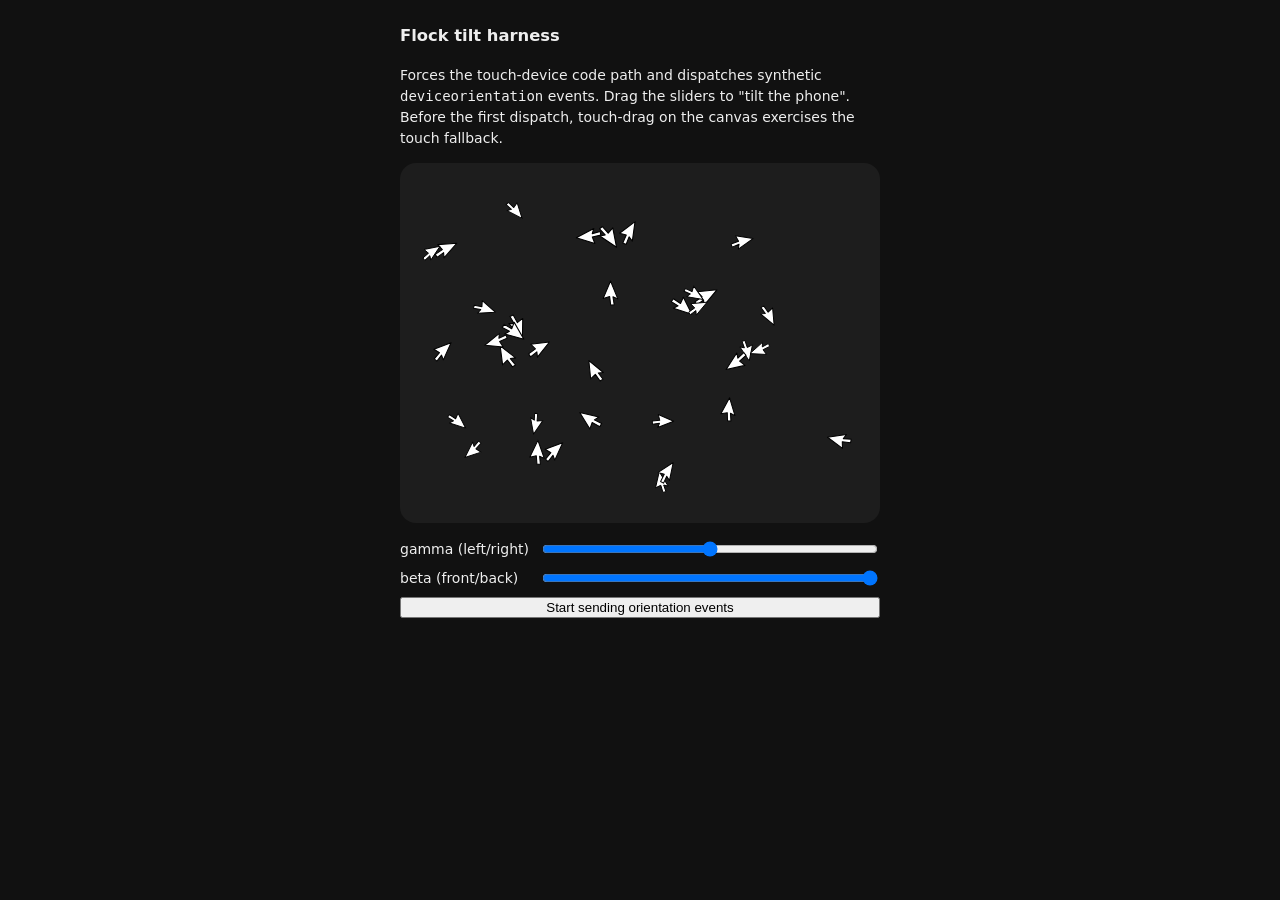
<file: _tilt-test.html>
<!DOCTYPE html>
<html lang="en">
<head>
<meta charset="utf-8">
<meta name="viewport" content="width=device-width, initial-scale=1">
<title>tilt test — flock of cursors</title>
<style>
  body { margin: 0; font: 14px/1.5 system-ui, sans-serif; background: #111; color: #eee; }
  .wrap { max-width: 480px; margin: 24px auto; padding: 0 16px; }
  #stage { width: 100%; height: 360px; background: #1d1d1d; border-radius: 16px; overflow: hidden; }
  .controls { margin-top: 16px; display: grid; gap: 8px; }
  label { display: flex; align-items: center; gap: 10px; }
  label span { width: 130px; }
  input[type=range] { flex: 1; }
  #state { margin-top: 12px; font-family: ui-monospace, monospace; font-size: 12px; color: #9a9; white-space: pre; }
</style>
</head>
<body>
<div class="wrap">
  <h3>Flock tilt harness</h3>
  <p>Forces the touch-device code path and dispatches synthetic <code>deviceorientation</code>
     events. Drag the sliders to "tilt the phone". Before the first dispatch, touch-drag on
     the canvas exercises the touch fallback.</p>
  <div id="stage"></div>
  <div class="controls">
    <label><span>gamma (left/right)</span><input id="gamma" type="range" min="-45" max="45" value="0" step="0.5"></label>
    <label><span>beta (front/back)</span><input id="beta" type="range" min="-45" max="45" value="45" step="0.5"></label>
    <button id="send">Start sending orientation events</button>
  </div>
  <div id="state"></div>
</div>
<script>
  // Pretend to be a touch device before the module reads matchMedia.
  // Manual-step rAF (?step=1): background tabs pause requestAnimationFrame,
  // which freezes the sim during automated testing. This queues rAF callbacks
  // and exposes __step(n) to advance the simulation n frames synchronously.
  if (new URLSearchParams(location.search).get('step') === '1') {
    const rafQueue = [];
    window.requestAnimationFrame = (cb) => { rafQueue.push(cb); return rafQueue.length; };
    window.cancelAnimationFrame = () => { rafQueue.length = 0; };
    window.__step = (n = 1) => {
      for (let i = 0; i < n; i++) {
        const q = rafQueue.splice(0);
        for (const cb of q) cb(performance.now());
      }
    };
  }

  const realMatchMedia = window.matchMedia.bind(window);
  window.matchMedia = (q) => q === '(pointer: coarse)'
    ? { matches: true, media: q, addEventListener() {}, removeEventListener() {} }
    : realMatchMedia(q);
</script>
<script type="module">
  import { mount } from './js/experiments/flock-of-cursors.js';
  mount(document.getElementById('stage'));

  const gamma = document.getElementById('gamma');
  const beta = document.getElementById('beta');
  const state = document.getElementById('state');
  let sending = false;

  function dispatch() {
    const e = new DeviceOrientationEvent('deviceorientation', {
      alpha: 0, beta: Number(beta.value), gamma: Number(gamma.value)
    });
    window.dispatchEvent(e);
    state.textContent = `sending: beta=${beta.value} gamma=${gamma.value}`;
  }
  window.__dispatch = dispatch; // for automated tests: send one event on demand
  function start() {
    if (sending) return;
    sending = true;
    dispatch();
    setInterval(dispatch, 100);
  }
  document.getElementById('send').addEventListener('click', start);
  // ?send=1 starts dispatching immediately — needed to beat the module's 1.5s
  // no-sensor timeout when testing the tilt path. Without it (no events), the
  // module should settle into the touch-drag fallback.
  if (new URLSearchParams(location.search).get('send') === '1') start();
</script>
</body>
</html>
</file>
